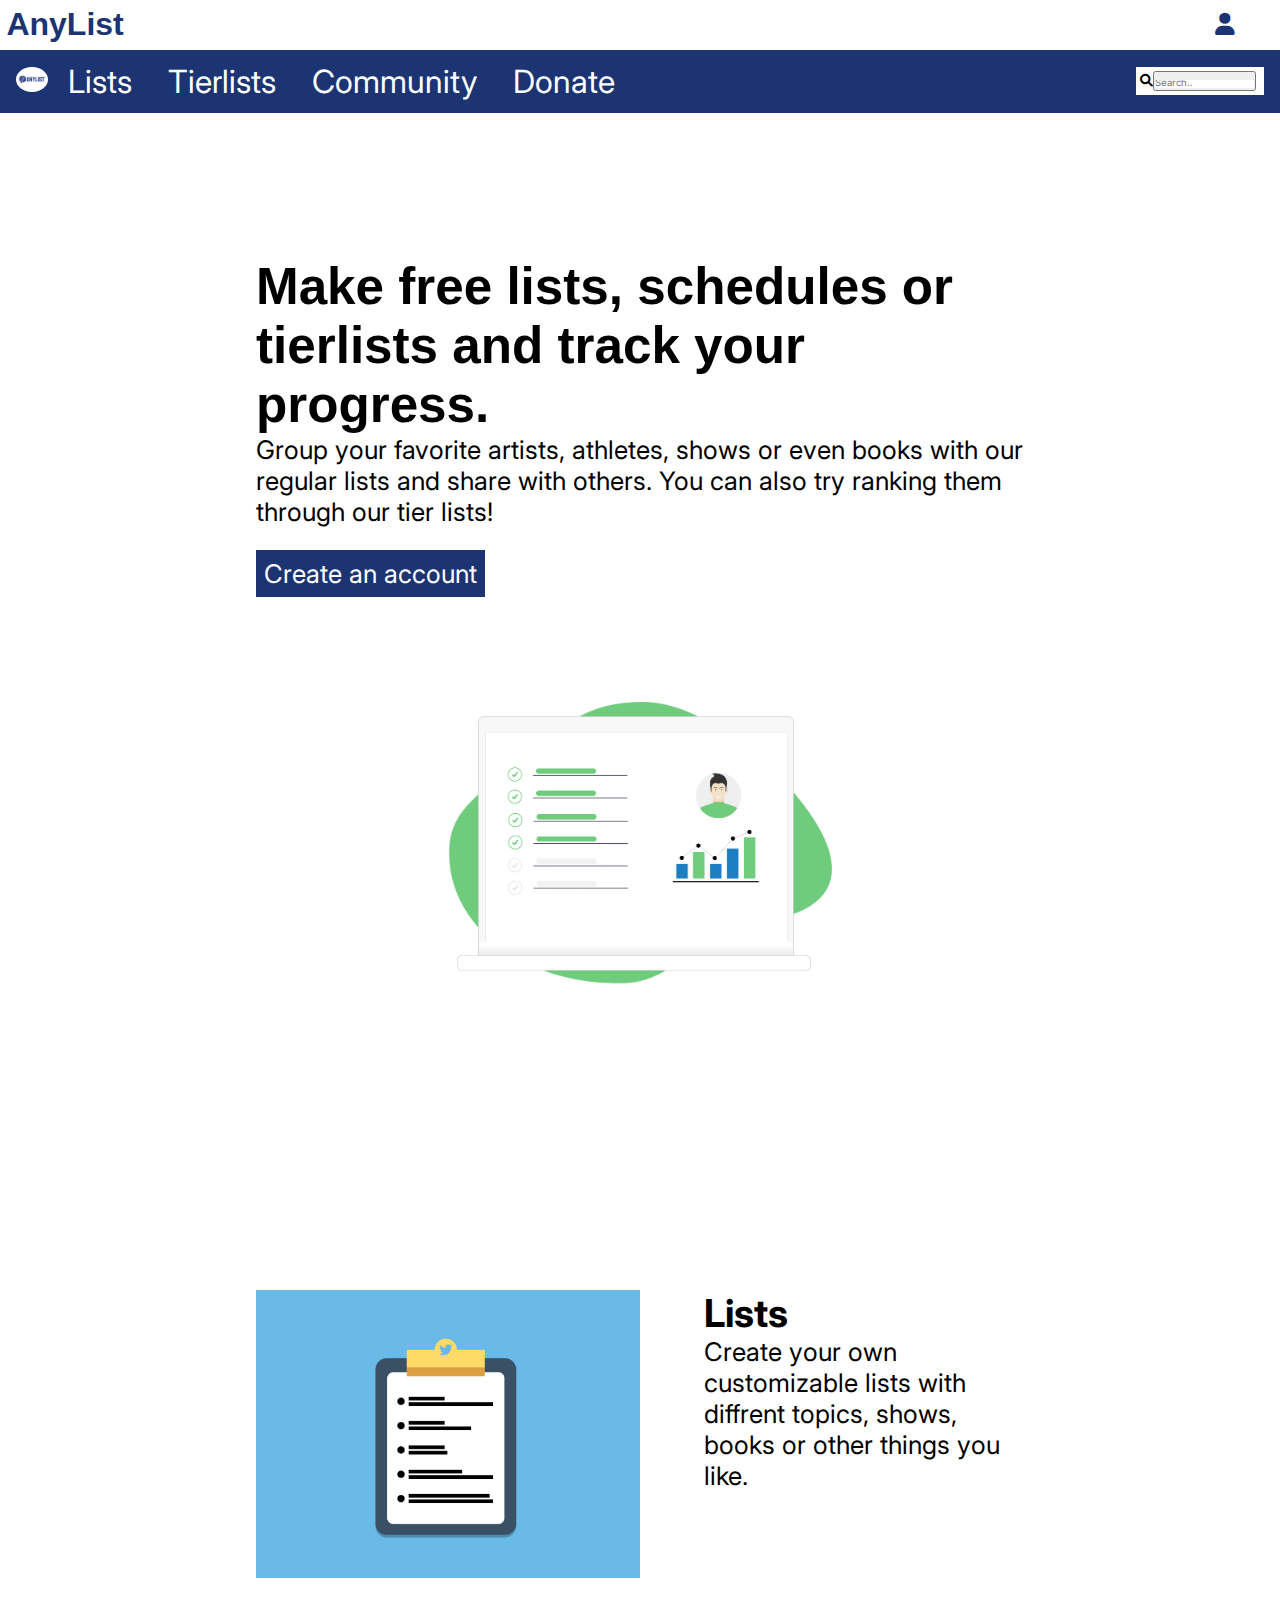
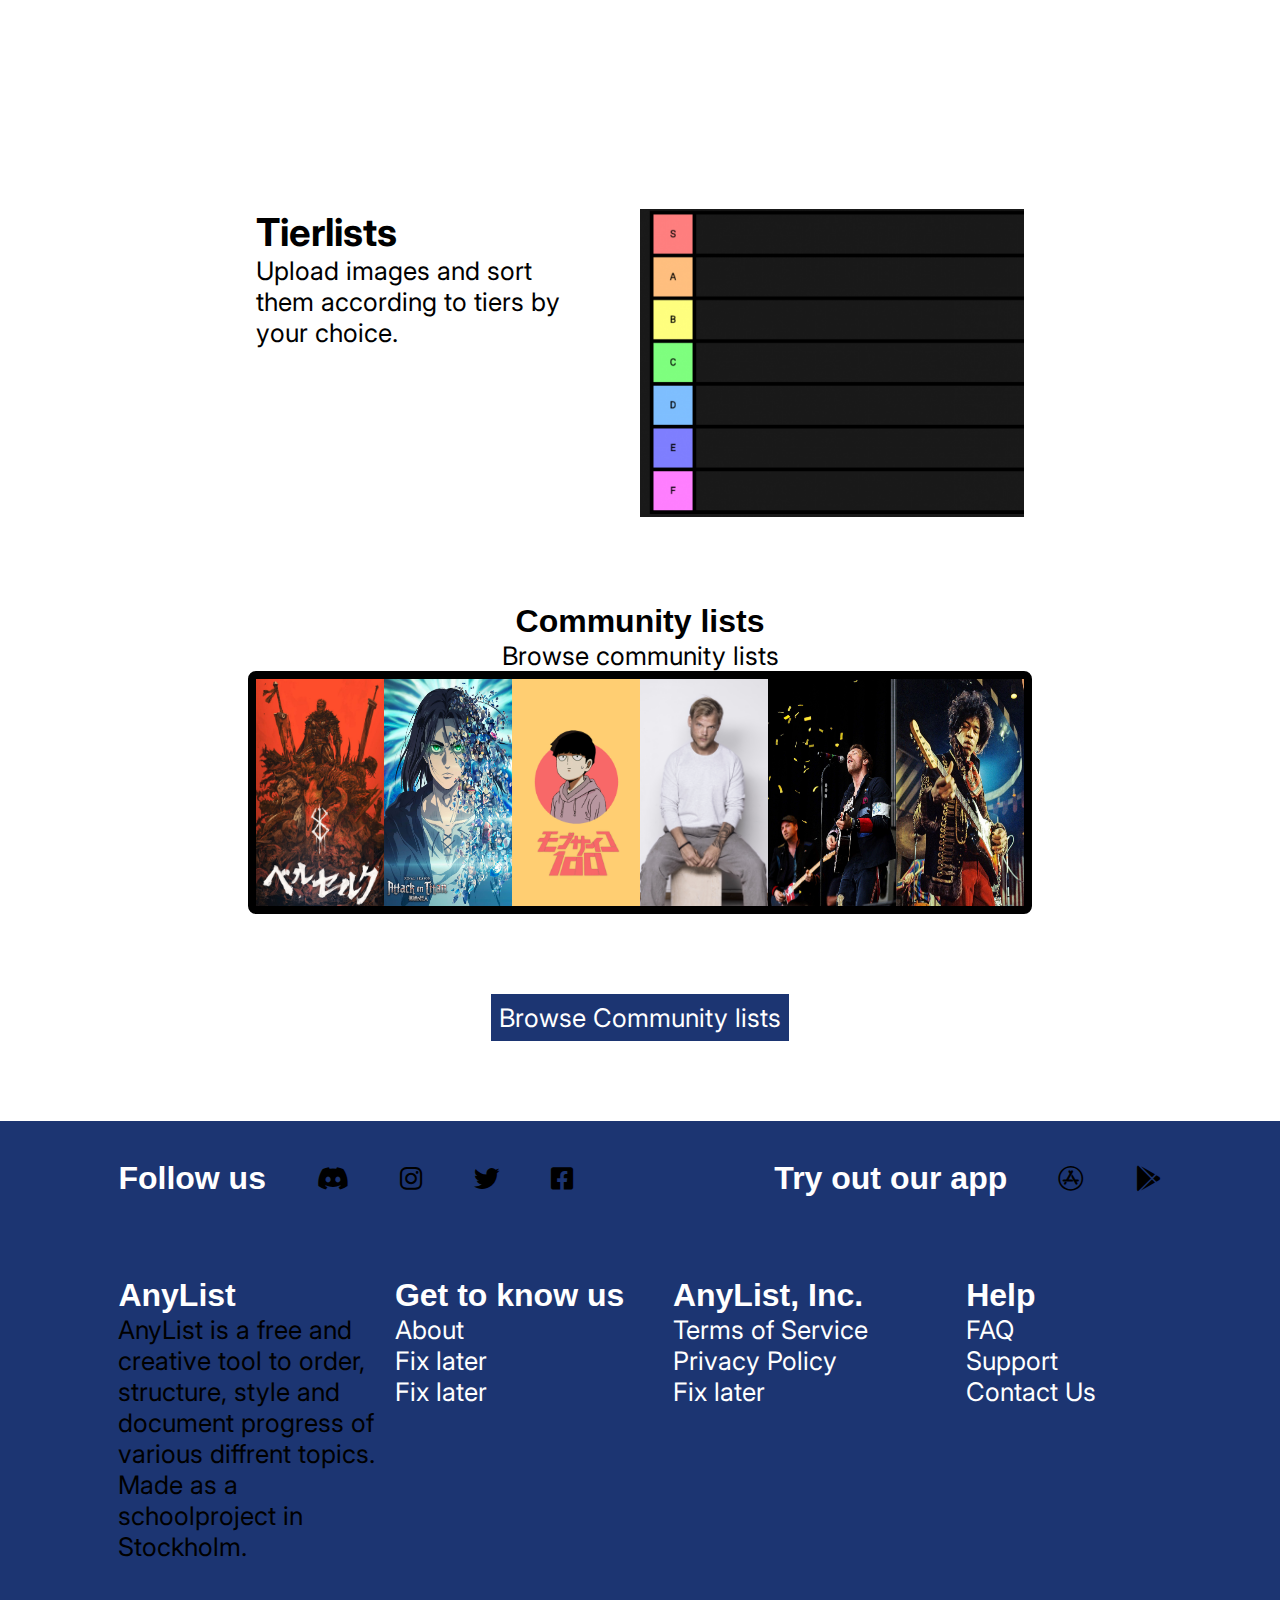
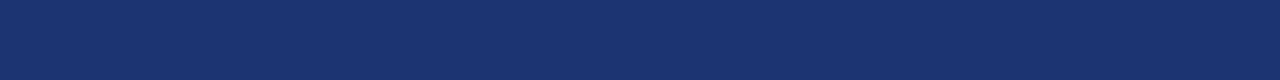
<file: index.html>
<!DOCTYPE html>
<html lang="en">
  <head>
    <meta charset="UTF-8" />
    <meta http-equiv="X-UA-Compatible" content="IE=edge" />
    <meta name="viewport" content="width=device-width, initial-scale=1.0" />
    <title>AnyList | Home</title>
    <link rel="stylesheet" href="style.css" />
    <script src="App.js" defer></script>
    <link rel="shortcut icon" type="image" href="Logo(Icon).jpg" />
  </head>
  <body>
    <header>
      <nav class="upper-nav">
        <h1>AnyList</h1>
        <a href="account.html"><i class="fa-solid fa-user"></i></a>
      </nav>
      <nav class="lower-nav" id="header">
        <ul>
          <a href="index.html"><img src="Logo(Icon).jpg" alt="" /></a>
          <li><a href="lists.html">Lists</a></li>
          <li><a href="tierlist.html">Tierlists</a></li>
          <li><a href="community.html">Community</a>
        </li>
          <li><a href="donate.html">Donate</a></li>
        </ul>
        <div class="searchbox">
          <span><i class="fa-solid fa-magnifying-glass"></i></span>
          <button><input type="search" placeholder="Search.." /></button>
        </div>
      </nav>
    </header>
    <main>
      <div class="front-image">
        <div>
          <h1>
            Make free lists, schedules or tierlists and track your progress.
          </h1>
          <p>
            Group your favorite artists, athletes, shows or even books with our
            regular lists and share with others. You can also try ranking them
            through our tier lists!
          </p>
          <br />
          <a href="">Create an account</a>
        </div>
        <img src="Front-image.png" alt="" />
      </div>
      <div class="lists">
        <a href="lists.html"><img src="Regularlist.jpg" alt="List image"></a>
        <div class="paragraph">
          <h2>Lists</h2>
          <p>
            Create your own customizable lists with diffrent topics, shows, books or other things you like.
          </p>
        </div>
      </div>
      <div class="tierlists">
        <a href="tierlist.html"><img src="Tierlist.png" alt="Tierlist image"></a>
        <div class="paragraph">
          <h2>Tierlists</h2>
          <p>
            Upload images and sort them according to tiers by your choice.
          </p>
        </div>
      </div>
      <div class="community-container">
        <h1 class="content-title">Community lists</h1>
        <p>Browse community lists</p>
        <div class="community-lists">
          <img src="Berserk.jpg" alt="Berserk manga" />
          <img src="Aot.jpg" alt=" Attack on titan anime cover" />
          <img src="Mobpsycho.jpg" alt="Mobpsycho" />
          <img src="Avicii.jpg" alt="Avicii, artist" />
          <img src="Coldplay.jpg" alt="The Band Coldplay" />
          <img src="Hendrix.jpg" alt="Guitarist Jimi Hendrix" /> 
        </div>
        <a href="community.html">Browse Community lists</a>
      </div>
    </main>
    <footer>
      <div class="upper-footer">
        <nav>
          <ul class="medias">
            <h1>Follow us</h1>
            <li class="icon">
              <a href="https://discord.com"
                ><i class="fa-brands fa-discord"></i
              ></a>
            </li>
            <li class="icon">
              <a href="https://www.instagram.com/"
                ><i class="fa-brands fa-instagram"></i
              ></a>
            </li>
            <li class="icon">
              <a href="https://twitter.com"
                ><i class="fa-brands fa-twitter"></i
              ></a>
            </li>
            <li class="icon">
              <a href="https://facebook.com"
                ><i class="fa-brands fa-facebook-square"></i
              ></a>
            </li>
          </ul>
        </nav>
        <nav>
          <ul class="medias">
            <h1>Try out our app</h1>
            <li class="icon">
              <a href="https://appstore.com"
                ><i class="fa-brands fa-app-store"></i
              ></a>
            </li>
            <li class="icon">
              <a href="https://googleplay.com"
                ><i class="fa-brands fa-google-play"></i
              ></a>
            </li>
          </ul>
        </nav>
      </div>
      <div class="lower-footer">
        <div>
          <h1>AnyList</h1>
          <p>
            AnyList is a free and creative tool to order, structure, style and
            document progress of various diffrent topics.
          </p>
          <p>Made as a schoolproject in Stockholm.</p>
        </div>
        <div>
          <h1>Get to know us</h1>
          <ul>
            <li>
              <a href="">About</a>
            </li>
            <li>
              <a href="">Fix later</a>
            </li>
            <li>
              <a href="">Fix later</a>
            </li>
          </ul>
        </div>
        <div>
          <h1>AnyList, Inc.</h1>
          <ul>
            <li>
              <a href="">Terms of Service</a>
            </li>
            <li>
              <a href="">Privacy Policy</a>
            </li>
            <li>
              <a href="">Fix later</a>
            </li>
          </ul>
        </div>
        <div>
          <h1>Help</h1>
          <ul>
            <li>
              <a href="list">FAQ</a>
            </li>
            <li>
              <a href="">Support</a>
            </li>
            <li>
              <a href="">Contact Us</a>
            </li>
          </ul>
        </div>
      </div>
    </footer>
  </body>
</html>
</file>
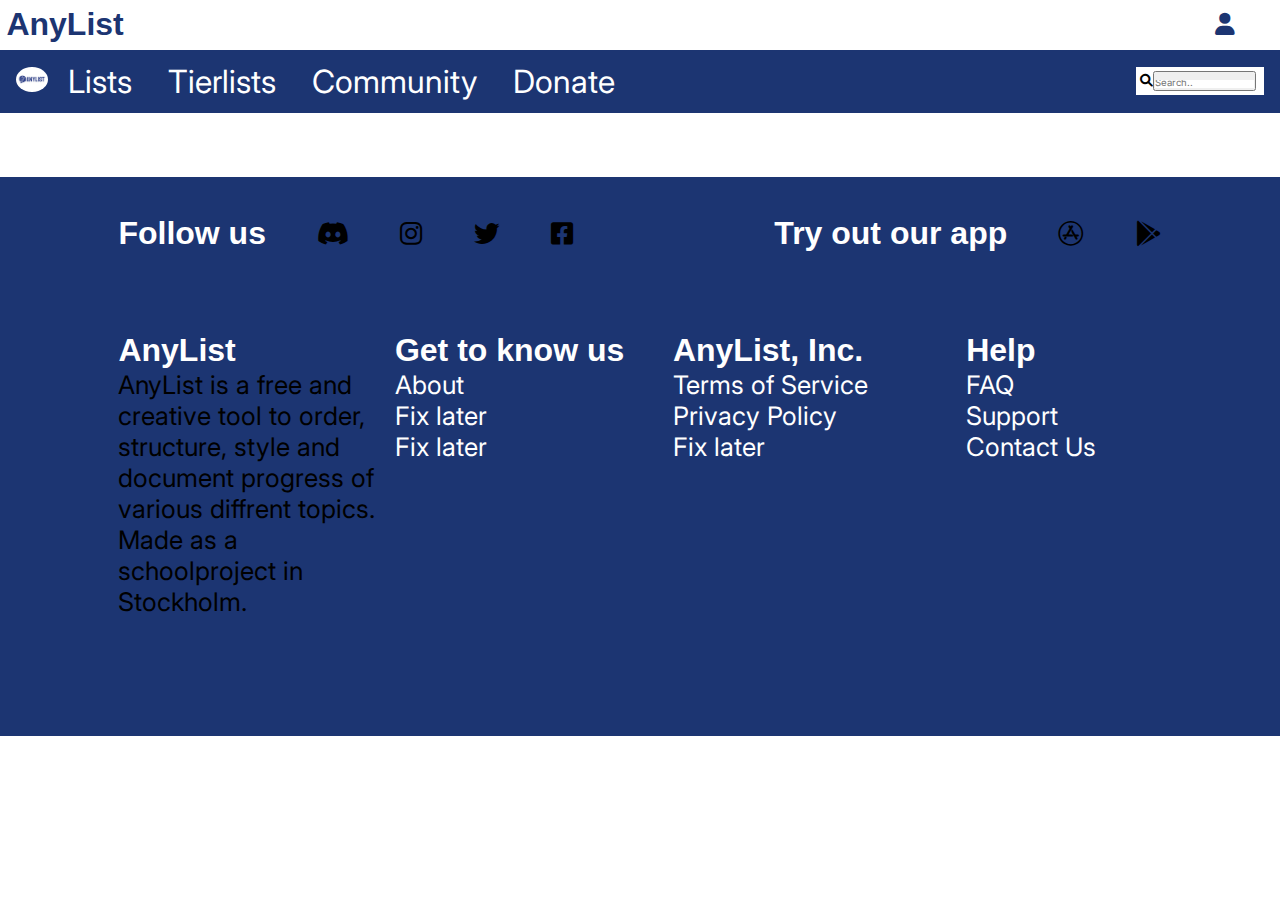
<file: account.html>
<!DOCTYPE html>
<html lang="en">
  <head>
    <meta charset="UTF-8" />
    <meta http-equiv="X-UA-Compatible" content="IE=edge" />
    <meta name="viewport" content="width=device-width, initial-scale=1.0" />
    <title>AnyList | Account</title>
    <link rel="stylesheet" href="style.css" />
    <script src="App.js" defer></script>
    <link rel="shortcut icon" type="image" href="Logo(Icon).jpg" />
  </head>
  <body>
    <header>
      <nav class="upper-nav">
        <h1>AnyList</h1>
        <a href="account.html"><i class="fa-solid fa-user"></i></a>
      </nav>
      <nav class="lower-nav" id="header">
        <ul>
          <a href="index.html"><img src="Logo(Icon).jpg" alt="" /></a>
          <li><a href="lists.html">Lists</a></li>
          <li><a href="tierlist.html">Tierlists</a></li>
          <li><a href="community.html">Community</a></li>
          <li><a href="donate.html">Donate</a></li>
        </ul>
        <div class="searchbox">
          <span><i class="fa-solid fa-magnifying-glass"></i></span>
          <button><input type="search" placeholder="Search.." /></button>
        </div>
      </nav>
    </header>
    <main class="account-main"></main>
    <footer>
      <div class="upper-footer">
        <nav>
          <ul class="medias">
            <h1>Follow us</h1>
            <li class="icon">
              <a href="https://discord.com"
                ><i class="fa-brands fa-discord"></i
              ></a>
            </li>
            <li class="icon">
              <a href="https://www.instagram.com/"
                ><i class="fa-brands fa-instagram"></i
              ></a>
            </li>
            <li class="icon">
              <a href="https://twitter.com"
                ><i class="fa-brands fa-twitter"></i
              ></a>
            </li>
            <li class="icon">
              <a href="https://facebook.com"
                ><i class="fa-brands fa-facebook-square"></i
              ></a>
            </li>
          </ul>
        </nav>
        <nav>
          <ul class="medias">
            <h1>Try out our app</h1>
            <li class="icon">
              <a href="https://appstore.com"
                ><i class="fa-brands fa-app-store"></i
              ></a>
            </li>
            <li class="icon">
              <a href="https://googleplay.com"
                ><i class="fa-brands fa-google-play"></i
              ></a>
            </li>
          </ul>
        </nav>
      </div>
      <div class="lower-footer">
        <div>
          <h1>AnyList</h1>
          <p>
            AnyList is a free and creative tool to order, structure, style and
            document progress of various diffrent topics.
          </p>
          <p>Made as a schoolproject in Stockholm.</p>
        </div>
        <div>
          <h1>Get to know us</h1>
          <ul>
            <li>
              <a href="">About</a>
            </li>
            <li>
              <a href="">Fix later</a>
            </li>
            <li>
              <a href="">Fix later</a>
            </li>
          </ul>
        </div>
        <div>
          <h1>AnyList, Inc.</h1>
          <ul>
            <li>
              <a href="">Terms of Service</a>
            </li>
            <li>
              <a href="">Privacy Policy</a>
            </li>
            <li>
              <a href="">Fix later</a>
            </li>
          </ul>
        </div>
        <div>
          <h1>Help</h1>
          <ul>
            <li>
              <a href="list">FAQ</a>
            </li>
            <li>
              <a href="">Support</a>
            </li>
            <li>
              <a href="">Contact Us</a>
            </li>
          </ul>
        </div>
      </div>
    </footer>
  </body>
</html>
</file>
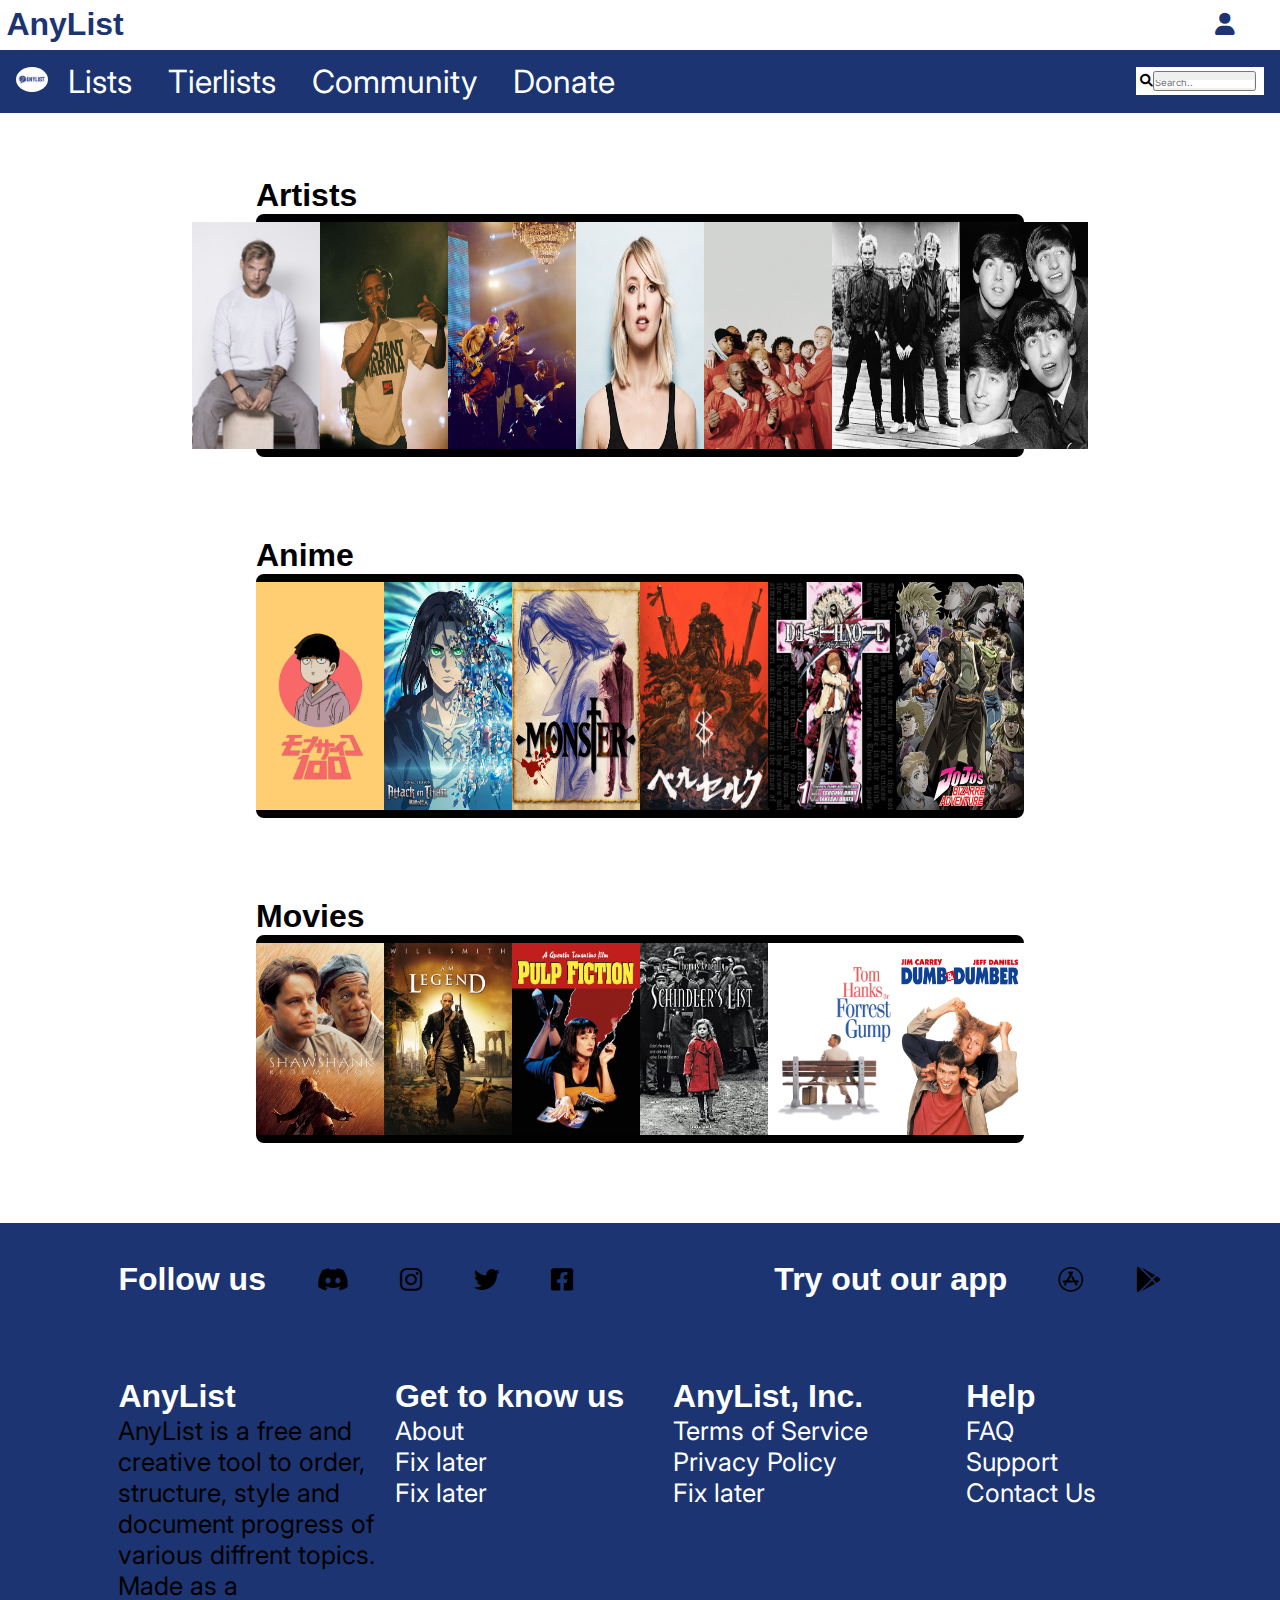
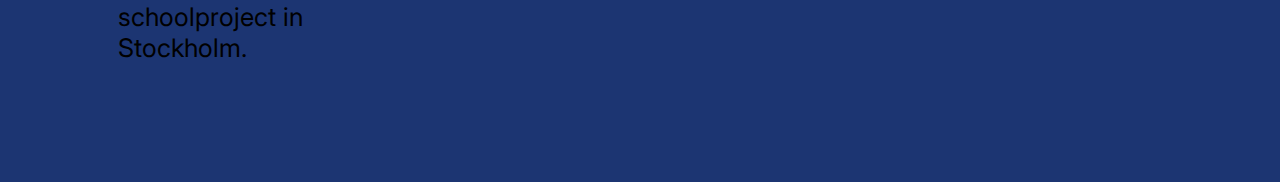
<file: community.html>
<!DOCTYPE html>
<html lang="en">
  <head>
    <meta charset="UTF-8" />
    <meta http-equiv="X-UA-Compatible" content="IE=edge" />
    <meta name="viewport" content="width=device-width, initial-scale=1.0" />
    <title>AnyList | Community</title>
    <link rel="stylesheet" href="style.css" />
    <script src="App.js" defer></script>
    <link rel="shortcut icon" type="image" href="Logo(Icon).jpg" />
  </head>
  <body>
    <header>
      <nav class="upper-nav">
        <h1>AnyList</h1>
        <a href="account.html"><i class="fa-solid fa-user"></i></a>
      </nav>
      <nav class="lower-nav" id="header">
        <ul>
          <a href="index.html"><img src="Logo(Icon).jpg" alt="" /></a>
          <li><a href="lists.html">Lists</a></li>
          <li><a href="tierlist.html">Tierlists</a></li>
          <li><a href="community.html">Community</a></li>
          <li><a href="donate.html">Donate</a></li>
        </ul>
        <div class="searchbox">
          <span><i class="fa-solid fa-magnifying-glass"></i></span>
          <button><input type="search" placeholder="Search.." /></button>
        </div>
      </nav>
    </header>
    <main>
      <h1>Artists</h1>
      <div class="community-lists">
        <img src="Avicii.jpg" alt="Dj Avicii" />
        <img src="Frank.jpg" alt="Artist and singer Frank Ocean" />
        <img src="rhcp.jpg" alt="Red Hot Chili Peppers band" />
        <img src="Maggio.jpg" alt="Swedish artist Veronica Maggio" />
        <img src="Brockhampton.jpg" alt="Pop band Brockhampton" />
        <img src="Police.jpg" alt="The band Police" />
        <img src="Beatles.jpg" alt="The Beatles" />
      </div>

      <h1>Anime</h1>
      <div class="community-lists">
        <img src="Mobpsycho.jpg" alt="Mobpsycho anime cover" />
        <img src="Aot.jpg" alt="Attack on titan anime cover" />
        <img src="Monster.jpg" alt="Monster anime cover" />
        <img src="Berserk.jpg" alt="Berserk manga cover" />
        <img src="Deathnote.jpg" alt="Deathnote manga cover" />
        <img src="Jojos.jpg" alt="Jojos Bizarre adventures Stardust Crusaders cover" />
      </div>

      <h1>Movies</h1>
      <div class="community-lists">
        <img src="shawshank.jpg" alt="Shawshank redemption movie" />
        <img src="IamLegend.jpg" alt="Will Smith, I am legend" />
        <img src="Pulpfiction.jpg" alt="Pulp Fiction" />
        <img src="schindlers.jpg" alt="Schindlers list" />
        <img src="Gump.jpg" alt="Forrest Gump" />
        <img src="Dumb&dumber.jpg" alt="Dumb and Dumber" />
      </div>
    </main>
    <footer>
      <div class="upper-footer">
        <nav>
          <ul class="medias">
            <h1>Follow us</h1>
            <li class="icon">
              <a href="https://discord.com"
                ><i class="fa-brands fa-discord"></i
              ></a>
            </li>
            <li class="icon">
              <a href="https://www.instagram.com/"
                ><i class="fa-brands fa-instagram"></i
              ></a>
            </li>
            <li class="icon">
              <a href="https://twitter.com"
                ><i class="fa-brands fa-twitter"></i
              ></a>
            </li>
            <li class="icon">
              <a href="https://facebook.com"
                ><i class="fa-brands fa-facebook-square"></i
              ></a>
            </li>
          </ul>
        </nav>
        <nav>
          <ul class="medias">
            <h1>Try out our app</h1>
            <li class="icon">
              <a href="https://appstore.com"
                ><i class="fa-brands fa-app-store"></i
              ></a>
            </li>
            <li class="icon">
              <a href="https://googleplay.com"
                ><i class="fa-brands fa-google-play"></i
              ></a>
            </li>
          </ul>
        </nav>
      </div>
      <div class="lower-footer">
        <div>
          <h1>AnyList</h1>
          <p>
            AnyList is a free and creative tool to order, structure, style and
            document progress of various diffrent topics.
          </p>
          <p>Made as a schoolproject in Stockholm.</p>
        </div>
        <div>
          <h1>Get to know us</h1>
          <ul>
            <li>
              <a href="">About</a>
            </li>
            <li>
              <a href="">Fix later</a>
            </li>
            <li>
              <a href="">Fix later</a>
            </li>
          </ul>
        </div>
        <div>
          <h1>AnyList, Inc.</h1>
          <ul>
            <li>
              <a href="">Terms of Service</a>
            </li>
            <li>
              <a href="">Privacy Policy</a>
            </li>
            <li>
              <a href="">Fix later</a>
            </li>
          </ul>
        </div>
        <div>
          <h1>Help</h1>
          <ul>
            <li>
              <a href="list">FAQ</a>
            </li>
            <li>
              <a href="">Support</a>
            </li>
            <li>
              <a href="">Contact Us</a>
            </li>
          </ul>
        </div>
      </div>
    </footer>
  </body>
</html>
</file>
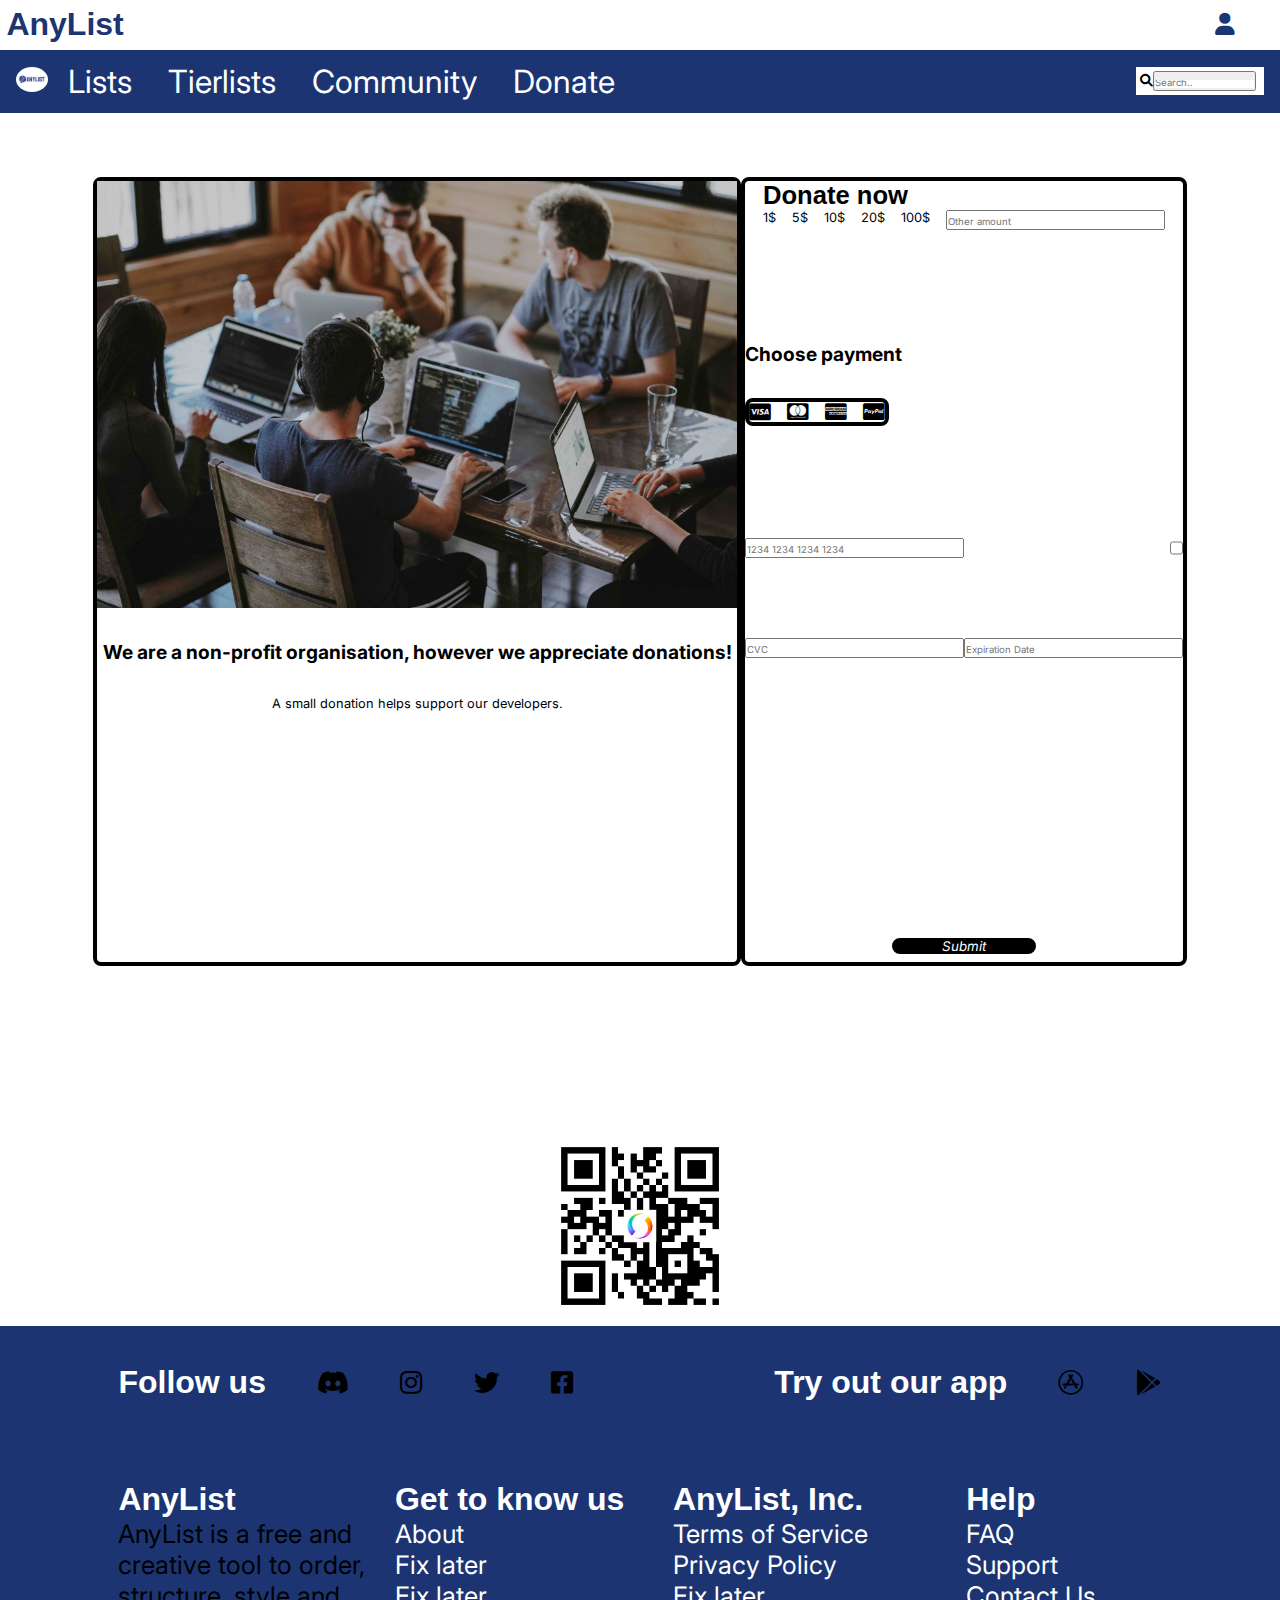
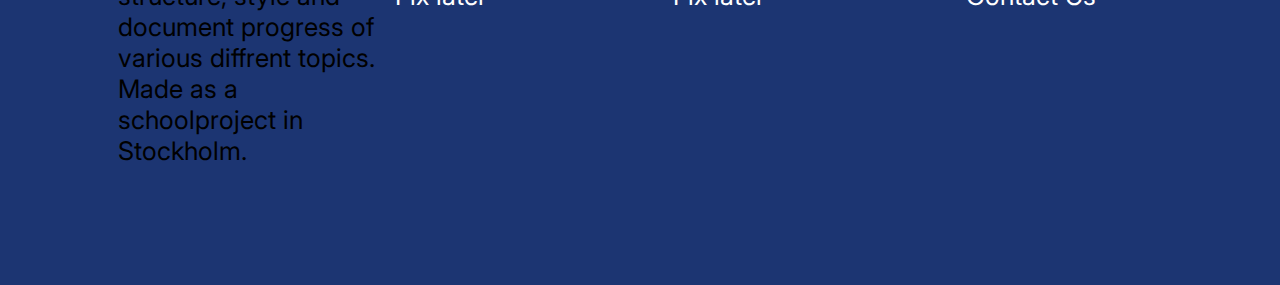
<file: donate.html>
<!DOCTYPE html>
<html lang="en">
  <head>
    <meta charset="UTF-8" />
    <meta http-equiv="X-UA-Compatible" content="IE=edge" />
    <meta name="viewport" content="width=device-width, initial-scale=1.0" />
    <title>AnyList | Donate</title>
    <link rel="stylesheet" href="style.css" />
    <script src="App.js" defer></script>
    <link rel="shortcut icon" type="image" href="Logo(Icon).jpg" />
  </head>
  <body>
    <header>
      <nav class="upper-nav">
        <h1>AnyList</h1>
        <a href="account.html"><i class="fa-solid fa-user"></i></a>
      </nav>
      <nav class="lower-nav" id="header">
        <ul>
          <a href="index.html"><img src="Logo(Icon).jpg" alt="" /></a>
          <li><a href="lists.html">Lists</a></li>
          <li><a href="tierlist.html">Tierlists</a></li>
          <li><a href="community.html">Community</a></li>
          <li><a href="donate.html">Donate</a></li>
        </ul>
        <div class="searchbox">
          <span><i class="fa-solid fa-magnifying-glass"></i></span>
          <button><input type="search" placeholder="Search.." /></button>
        </div>
      </nav>
    </header>
    <main class="donate-main">
      <div class="donate">
        <div class="wrapper">
          <img src="developers.jpg" alt="Image of developers" />
          <h2>
            We are a non-profit organisation, however we appreciate donations!
          </h2>
          <p>A small donation helps support our developers.</p>
        </div>
        <div class="wrapper">
          <div>
            <h1>Donate now</h1>
            <ul>
              <li>1$</li>
              <li>5$</li>
              <li>10$</li>
              <li>20$</li>
              <li>100$</li>
              <li><input type="text" placeholder="Other amount" id="" /></li>
            </ul>
          </div>
          <div class="payment">
            <h2>Choose payment</h2>
            <div>
              <span>
                <ul>
                  <li><i class="fa-brands fa-cc-visa"></i></li>
                  <li><i class="fa-brands fa-cc-mastercard"></i></li>
                  <li><i class="fa-brands fa-cc-amex"></i></li>
                  <li><i class="fa-brands fa-cc-paypal"></i></li>
                </ul>
              </span>
            </div>
            <div class="credit-card">
              <div>
                <input type="text" placeholder="1234 1234 1234 1234" />
                <input type="checkbox" />
              </div>
              <div>
                <input type="text" placeholder="CVC" />
                <input type="text" placeholder="Expiration Date" />
              </div>
            </div>
          </div>
          <button><em>Submit</em></button>
        </div>
      </div>
      <img src="Swish.jpg" width="200rem" alt="" />
    </main>
    <footer>
      <div class="upper-footer">
        <nav>
          <ul class="medias">
            <h1>Follow us</h1>
            <li class="icon">
              <a href="https://discord.com"
                ><i class="fa-brands fa-discord"></i
              ></a>
            </li>
            <li class="icon">
              <a href="https://www.instagram.com/"
                ><i class="fa-brands fa-instagram"></i
              ></a>
            </li>
            <li class="icon">
              <a href="https://twitter.com"
                ><i class="fa-brands fa-twitter"></i
              ></a>
            </li>
            <li class="icon">
              <a href="https://facebook.com"
                ><i class="fa-brands fa-facebook-square"></i
              ></a>
            </li>
          </ul>
        </nav>
        <nav>
          <ul class="medias">
            <h1>Try out our app</h1>
            <li class="icon">
              <a href="https://appstore.com"
                ><i class="fa-brands fa-app-store"></i
              ></a>
            </li>
            <li class="icon">
              <a href="https://googleplay.com"
                ><i class="fa-brands fa-google-play"></i
              ></a>
            </li>
          </ul>
        </nav>
      </div>
      <div class="lower-footer">
        <div>
          <h1>AnyList</h1>
          <p>
            AnyList is a free and creative tool to order, structure, style and
            document progress of various diffrent topics.
          </p>
          <p>Made as a schoolproject in Stockholm.</p>
        </div>
        <div>
          <h1>Get to know us</h1>
          <ul>
            <li>
              <a href="">About</a>
            </li>
            <li>
              <a href="">Fix later</a>
            </li>
            <li>
              <a href="">Fix later</a>
            </li>
          </ul>
        </div>
        <div>
          <h1>AnyList, Inc.</h1>
          <ul>
            <li>
              <a href="">Terms of Service</a>
            </li>
            <li>
              <a href="">Privacy Policy</a>
            </li>
            <li>
              <a href="">Fix later</a>
            </li>
          </ul>
        </div>
        <div>
          <h1>Help</h1>
          <ul>
            <li>
              <a href="list">FAQ</a>
            </li>
            <li>
              <a href="">Support</a>
            </li>
            <li>
              <a href="">Contact Us</a>
            </li>
          </ul>
        </div>
      </div>
    </footer>
  </body>
</html>
</file>
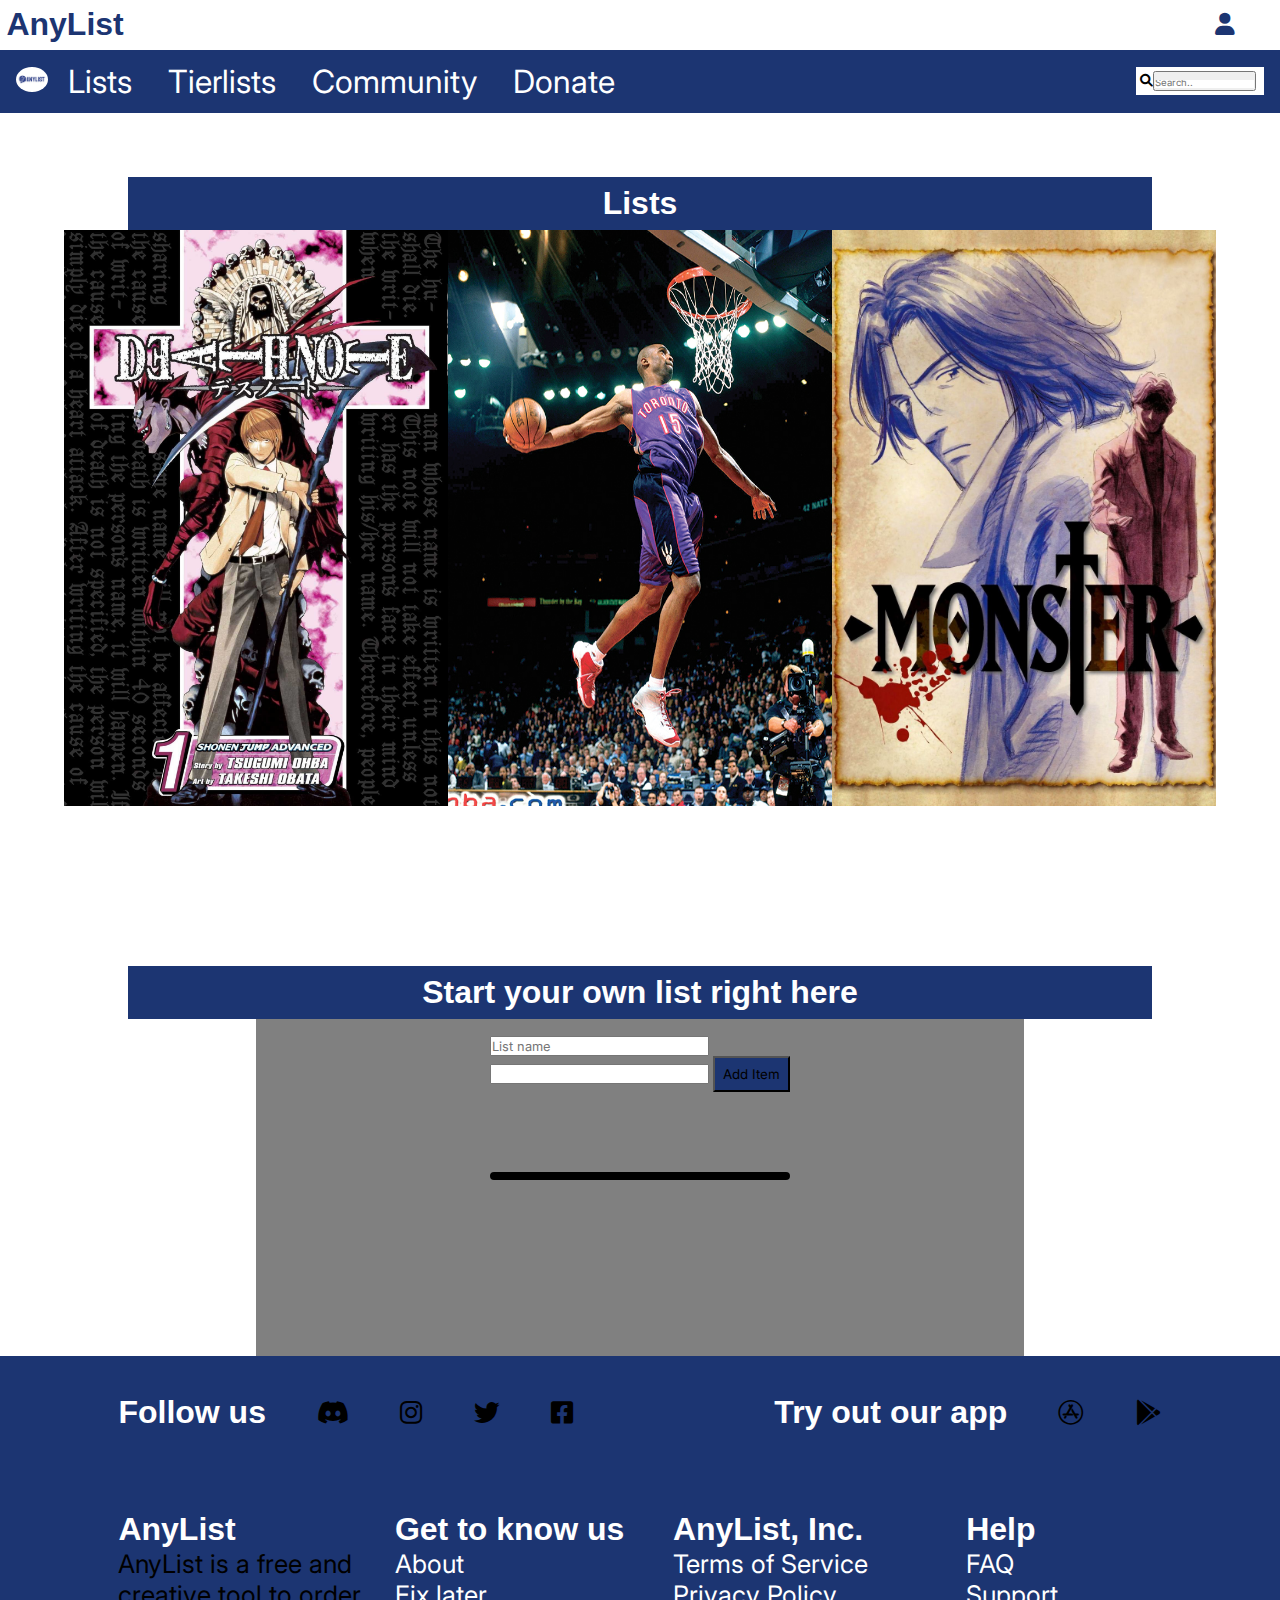
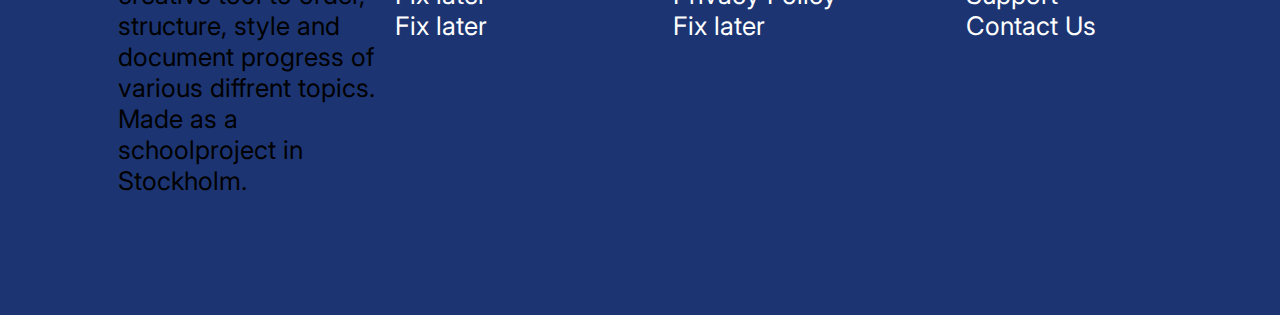
<file: lists.html>
<!DOCTYPE html>
<html lang="en">
  <head>
    <meta charset="UTF-8" />
    <meta http-equiv="X-UA-Compatible" content="IE=edge" />
    <meta name="viewport" content="width=device-width, initial-scale=1.0" />
    <title>AnyList | Lists</title>
    <link rel="stylesheet" href="style.css" />
    <script src="App.js" defer></script>
    <link rel="shortcut icon" type="image" href="Logo(Icon).jpg" />
  </head>
  <body>
    <header>
      <nav class="upper-nav">
        <h1>AnyList</h1>
        <a href="account.html"><i class="fa-solid fa-user"></i></a>
      </nav>
      <nav class="lower-nav" id="header">
        <ul>
          <a href="index.html"><img src="Logo(Icon).jpg" alt="" /></a>
          <li><a href="lists.html">Lists</a></li>
          <li><a href="tierlist.html">Tierlists</a></li>
          <li><a href="community.html">Community</a></li>
          <li><a href="donate.html">Donate</a></li>
        </ul>
        <div class="searchbox">
          <span><i class="fa-solid fa-magnifying-glass"></i></span>
          <button><input type="search" placeholder="Search.." /></button>
        </div>
      </nav>
    </header>
    <main class="lists-main">
      <h1>Lists</h1>
      <div class="list-description-container">
        <div class="list-images">
          <img src="Deathnote.jpg" alt="Deathnote manga cover" />
          <img src="VinceCarter.jpg" alt="NBA player Vince Carter" />
          <img src="Monster.jpg" alt="Monster anime cover" />
        </div>
      </div>
      <h1>Start your own list right here</h1>
      <section class="listMaker-container">
        <div class="listmaker">
          <input type="text" placeholder="List name" id="" />
          <div>
            <form>
              <input class="" type="text" id="listInput" />
              <button class="" type="submit">Add Item</button>
            </form>
          </div>
          <div class="list">
            <ul id="listMaker"></ul>
          </div>
        </div>
      </section>
    </main>
    <footer>
      <div class="upper-footer">
        <nav>
          <ul class="medias">
            <h1>Follow us</h1>
            <li class="icon">
              <a href="https://discord.com"
                ><i class="fa-brands fa-discord"></i
              ></a>
            </li>
            <li class="icon">
              <a href="https://www.instagram.com/"
                ><i class="fa-brands fa-instagram"></i
              ></a>
            </li>
            <li class="icon">
              <a href="https://twitter.com"
                ><i class="fa-brands fa-twitter"></i
              ></a>
            </li>
            <li class="icon">
              <a href="https://facebook.com"
                ><i class="fa-brands fa-facebook-square"></i
              ></a>
            </li>
          </ul>
        </nav>
        <nav>
          <ul class="medias">
            <h1>Try out our app</h1>
            <li class="icon">
              <a href="https://appstore.com"
                ><i class="fa-brands fa-app-store"></i
              ></a>
            </li>
            <li class="icon">
              <a href="https://googleplay.com"
                ><i class="fa-brands fa-google-play"></i
              ></a>
            </li>
          </ul>
        </nav>
      </div>
      <div class="lower-footer">
        <div>
          <h1>AnyList</h1>
          <p>
            AnyList is a free and creative tool to order, structure, style and
            document progress of various diffrent topics.
          </p>
          <p>Made as a schoolproject in Stockholm.</p>
        </div>
        <div>
          <h1>Get to know us</h1>
          <ul>
            <li>
              <a href="">About</a>
            </li>
            <li>
              <a href="">Fix later</a>
            </li>
            <li>
              <a href="">Fix later</a>
            </li>
          </ul>
        </div>
        <div>
          <h1>AnyList, Inc.</h1>
          <ul>
            <li>
              <a href="">Terms of Service</a>
            </li>
            <li>
              <a href="">Privacy Policy</a>
            </li>
            <li>
              <a href="">Fix later</a>
            </li>
          </ul>
        </div>
        <div>
          <h1>Help</h1>
          <ul>
            <li>
              <a href="list">FAQ</a>
            </li>
            <li>
              <a href="">Support</a>
            </li>
            <li>
              <a href="">Contact Us</a>
            </li>
          </ul>
        </div>
      </div>
    </footer>
  </body>
</html>
</file>
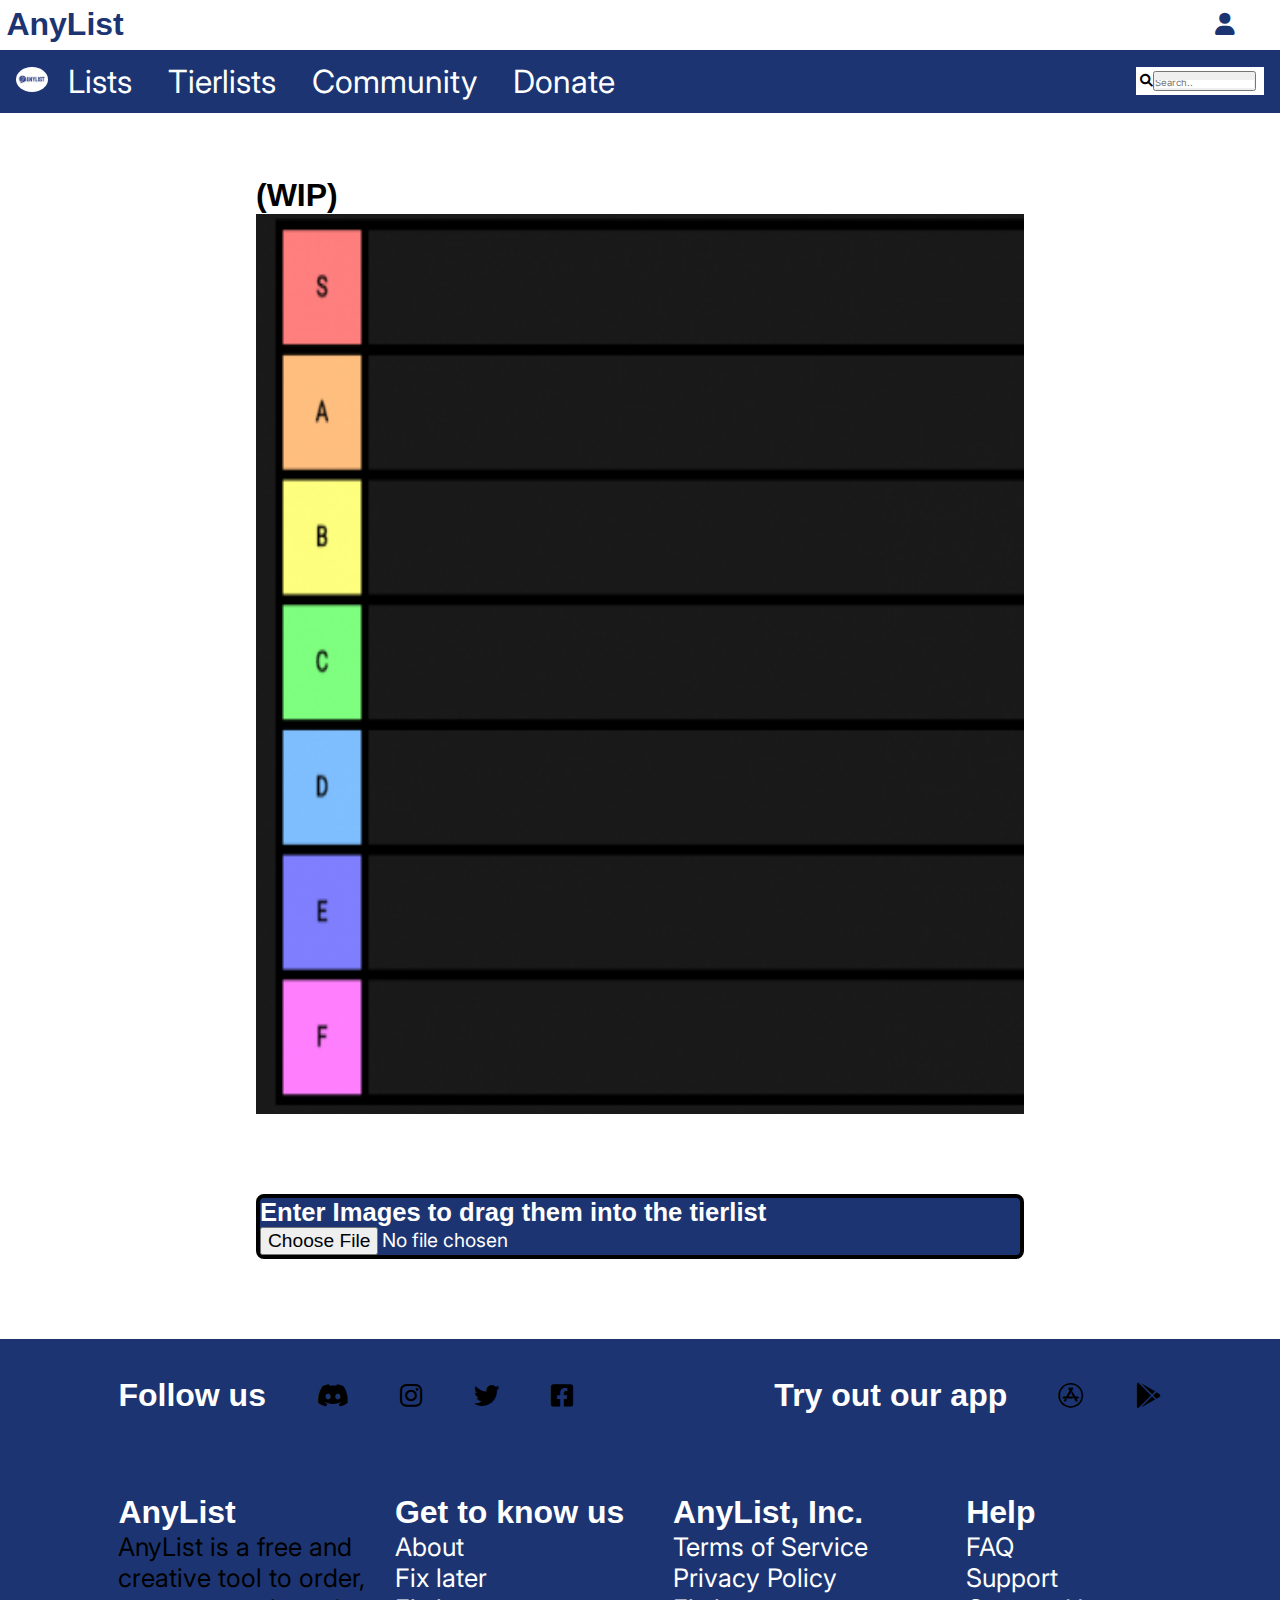
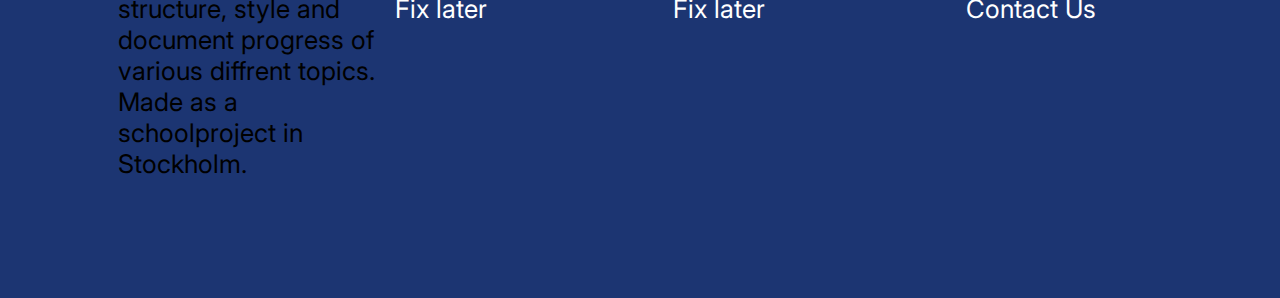
<file: tierlist.html>
<!DOCTYPE html>
<html lang="en">
  <head>
    <meta charset="UTF-8" />
    <meta http-equiv="X-UA-Compatible" content="IE=edge" />
    <meta name="viewport" content="width=device-width, initial-scale=1.0" />
    <title>AnyList | Tierlists</title>
    <link rel="stylesheet" href="style.css" />
    <script src="App.js" defer></script>
    <link rel="shortcut icon" type="image" href="Logo(Icon).jpg" />
  </head>
  <body>
    <header>
      <nav class="upper-nav">
        <h1>AnyList</h1>
        <a href="account.html"><i class="fa-solid fa-user"></i></a>
      </nav>
      <nav class="lower-nav" id="header">
        <ul>
          <a href="index.html"><img src="Logo(Icon).jpg" alt="" /></a>
          <li><a href="lists.html">Lists</a></li>
          <li><a href="tierlist.html">Tierlists</a></li>
          <li><a href="community.html">Community</a></li>
          <li><a href="donate.html">Donate</a></li>
        </ul>
        <div class="searchbox">
          <span><i class="fa-solid fa-magnifying-glass"></i></span>
          <button><input type="search" placeholder="Search.." /></button>
        </div>
      </nav>
    </header>
    <main>
      <h1>(WIP)</h1>
      <div class="tierlist">
        <img src="Tierlist.png" alt="" />
      </div>
      <div class="tierlist-input">
        <h1>Enter Images to drag them into the tierlist</h1>
        <input type="file" name="" id="upload" />
      </div>
    </main>
    <footer>
      <div class="upper-footer">
        <nav>
          <ul class="medias">
            <h1>Follow us</h1>
            <li class="icon">
              <a href="https://discord.com"
                ><i class="fa-brands fa-discord"></i
              ></a>
            </li>
            <li class="icon">
              <a href="https://www.instagram.com/"
                ><i class="fa-brands fa-instagram"></i
              ></a>
            </li>
            <li class="icon">
              <a href="https://twitter.com"
                ><i class="fa-brands fa-twitter"></i
              ></a>
            </li>
            <li class="icon">
              <a href="https://facebook.com"
                ><i class="fa-brands fa-facebook-square"></i
              ></a>
            </li>
          </ul>
        </nav>
        <nav>
          <ul class="medias">
            <h1>Try out our app</h1>
            <li class="icon">
              <a href="https://appstore.com"
                ><i class="fa-brands fa-app-store"></i
              ></a>
            </li>
            <li class="icon">
              <a href="https://googleplay.com"
                ><i class="fa-brands fa-google-play"></i
              ></a>
            </li>
          </ul>
        </nav>
      </div>
      <div class="lower-footer">
        <div>
          <h1>AnyList</h1>
          <p>
            AnyList is a free and creative tool to order, structure, style and
            document progress of various diffrent topics.
          </p>
          <p>Made as a schoolproject in Stockholm.</p>
        </div>
        <div>
          <h1>Get to know us</h1>
          <ul>
            <li>
              <a href="">About</a>
            </li>
            <li>
              <a href="">Fix later</a>
            </li>
            <li>
              <a href="">Fix later</a>
            </li>
          </ul>
        </div>
        <div>
          <h1>AnyList, Inc.</h1>
          <ul>
            <li>
              <a href="">Terms of Service</a>
            </li>
            <li>
              <a href="">Privacy Policy</a>
            </li>
            <li>
              <a href="">Fix later</a>
            </li>
          </ul>
        </div>
        <div>
          <h1>Help</h1>
          <ul>
            <li>
              <a href="list">FAQ</a>
            </li>
            <li>
              <a href="">Support</a>
            </li>
            <li>
              <a href="">Contact Us</a>
            </li>
          </ul>
        </div>
      </div>
    </footer>
  </body>
</html>
</file>
<file: style.css>
@import url(https://cdnjs.cloudflare.com/ajax/libs/font-awesome/6.0.0/css/all.min.css);
@import url('https://fonts.googleapis.com/css2?family=Cormorant+Garamond:wght@700&family=Inter:wght@600&display=swap');

* {
  margin: 0;
  padding: 0;
  text-decoration: none;
  list-style: none;
  box-sizing: border-box;
  font-family: 'Inter', sans-serif;
}

* h1{
  font-family: Arial, Helvetica, sans-serif;
}
.upper-nav {
  display: flex;
  justify-content: space-between;
  align-items: center;
  padding: 0.5vw;
}

.upper-nav h1 {
  font-size: 2.5vw;
  color: #1c3572;
}

.upper-nav i {
  color: #1c3572;
  font-size: 1.75vw;
  margin-right: 3vmax;
}

.lower-nav {
  display: flex;
  width: 100%;
  background: #1c3572;
  position: relative;
  align-items: center;
  justify-content: space-between;
  text-align: center;
}

.lower-nav i {
  font-size: 1vw;
  cursor: pointer;
}

.lower-nav li {
  display: flex;
  align-items: center;
}

.lower-nav ul {
  display: flex;
  align-items: center;
}
.lower-nav li {
  padding: 0.5rem;
  margin-right: 0.25rem;
  margin-left: 0.5rem;
}

.lower-nav img {
  text-align: center;
  margin-left: 1rem;
  border-radius: 50%;
  width: 2.5vmax;
  height: auto;
  opacity: 1;
}

.lower-nav img:hover {
  opacity: 0.5;
}

.lower-nav ul li a {
  color: white;
  font-size: 2.5vw;
  padding: 0.25rem;
}

.lower-nav ul li:hover {
  background: black;
  color: yellow;
}

.lower-footer {
  display: flex;
  justify-content: space-between;
  padding: 5rem;
}

.searchbox {
  display: flex;
  height: auto;
  background-color: white;
  align-items: center;
  width: 10vmax;
  height: auto;
  line-height: 0.25rem;
  padding: 0.25rem;
  margin-right: 1rem;
}

::placeholder {
  font-size: 0.75vw;
}

.searchbox input {
  border: none;
  height: auto;
  font-size: 0.5vw;
}

.sticky {
  position: fixed;
  top: 0;
  width: 100%;
}

footer {
  background-color: #1c3572;
  padding: 3vmax;
  font-size: 2vw;
}

main {
  padding-top: 5vmax;
  padding-right: 20%;
  padding-left: 20%;
}

main div {
  margin-bottom: 5rem;
}

footer h1 {
  color: white;
  font-size: 2.5vw;
}

footer nav {
  display: flex;
  flex-wrap: wrap;
}

.upper-footer {
  display: flex;
  justify-content: space-between;
  margin-right: 5rem;
  margin-left: 5rem;
  font-size: 2vw;
}

.upper-footer a {
  color: black;
}

.image-wrapper {
  display: flex;
  justify-content: center;
}
.image-wrapper img {
  width: 30vmax;
  height: auto;
  padding-top: 1rem;
  padding-bottom: 3rem;
}

.medias {
  display: flex;
  flex-wrap: wrap;
  align-items: center;
  list-style-type: none;
  gap: 2em;
  font-size: 2vw;
}

.lower-footer {
  display: grid;
  grid-template-columns: 1fr 1fr 1fr 1fr;
  justify-items: center;
}

.lower-footer a {
  color: white;
}

.front-image {
  display: flex;
  justify-content: center;
  flex-wrap: wrap;
  gap: 2rem;
  font-size: 2vw;
  padding-top: 5rem;
  padding-bottom: 5rem;
}

.front-image img {
  width: 30vmax;
  height: auto;
}

.front-image a {
  color: white;
  background-color: #1c3572;
  padding: 0.5rem;
}

.lists {
  display: flex;
  justify-content: space-between;
  font-size: 2vw;
  margin-top: 25vh;
  gap: 5vw;
}

.tierlists {
  display: flex;
  justify-content: space-between;
  flex-direction: row-reverse;
  font-size: 2vw;
  margin-top: 25vh;
  gap: 5vw;
}
.tierlists img {
  width: 30vmax;
  height: auto;
}

.tierlists img:hover {
  opacity: 0.5;
}

.lists img:hover {
  opacity: 0.5;
}

.lists img {
  width: 30vmax;
  height: auto;
}

.content-title {
  font-size: 2.5vw;
}

.content-description {
  display: flex;
  justify-content: center;
  flex-direction: column;
  align-items: center;
  font-size: 2vw;
}

.community-container {
  display: flex;
  flex-direction: column;
  align-items: center;
  font-size: 2vw;
}

.community-lists {
  display: flex;
  justify-content: center;
  border: black solid 0.5rem;
  border-radius: 0.5rem;
}

.community-lists img {
  width: 10vmax;
  height: auto;
}

.community-lists img:hover {
  opacity: 0.5;
}

.community-container a {
  color: white;
  background-color: #1c3572;
  padding: 0.5rem;
}

.lists-main h1 {
  text-align: center;
  color: white;
  background-color: #1c3572;
  font-size: 2.5vw;
  padding: 0.5rem;
  margin-right: 10%;
  margin-left: 10%;
}

.list-description-container {
  display: flex;
  flex-direction: column;
  align-items: center;
  justify-content: center;
}

.list-images {
  display: flex;
  justify-content: center;
}

.list-images img {
  width: 30vmax;
  height: auto;
}
.lists-main {
  padding: 0;
  margin-top: 5vmax;
}

.donate-main {
  display: flex;
  justify-content: center;
  flex-wrap: wrap;
}

.credit-card {
  display: flex;
  flex-direction: column;
}

.donate {
  display: flex;
  justify-content: center;
}

.wrapper {
  display: flex;
  flex-direction: column;
  align-items: center;
  gap: 2rem;
  font-size: 1vw;
  border: black solid 0.25rem;
  border-radius: 0.5rem;
}

.wrapper img {
  width: 50vmax;
  height: auto;
}

.wrapper ul {
  display: flex;
  gap: 1rem;
}

.wrapper button {
  color: white;
  background-color: black;
  width: 10rem;
  border: 0.5rem solid;
  border-radius: 5rem;
}

.payment {
  display: flex;
  flex-direction: column;
  gap: 2rem;
}

.payment span {
  display: flex;
  font-size: 1vw;
  border: black solid 0.25rem;
  border-radius: 0.5rem;
}

.payment div {
  display: flex;
  justify-content: space-between;
}

.payment i {
  font-size: 1.5vw;
}

.payment button {
  display: flex;
  text-align: center;
  border: black solid 0.5rem;
  border-radius: 50%;
}

i:hover {
  color: yellow;
}

.listMaker-container {
  display: flex;
  justify-content: center;
  background-color: gray;
  padding: 1rem;
  margin-left: 20%;
  margin-right: 20%;
}

.listMaker-container input::placeholder {
  font-size: 1vw;
}

.listMaker-container button {
  padding: 0.5rem;
  background-color: #1c3572;
}

.list {
  display: flex;
  justify-content: center;
  align-items: center;
  border: black solid 0.25rem;
  border-radius: 0.5rem;
}

.list li {
  display: flex;
  justify-content: space-between;
}

.list button {
  margin-left: 10vmax;
}

.tierlist{
  display: flex;
  justify-content: center;
}

.tierlist img{
  width: 100%;
  height: 100vh;
}

.tierlist-input{
  font-size: 1.5vw;
  color: white;
  background-color: #1c3572;
  border: black solid 0.25rem;
  border-radius: 0.5rem; 
}

.tierlist-input h1{
  font-size: 2vw;
}

.tierlist-input input{
  font-size: 1.5vw;
}
</file>
